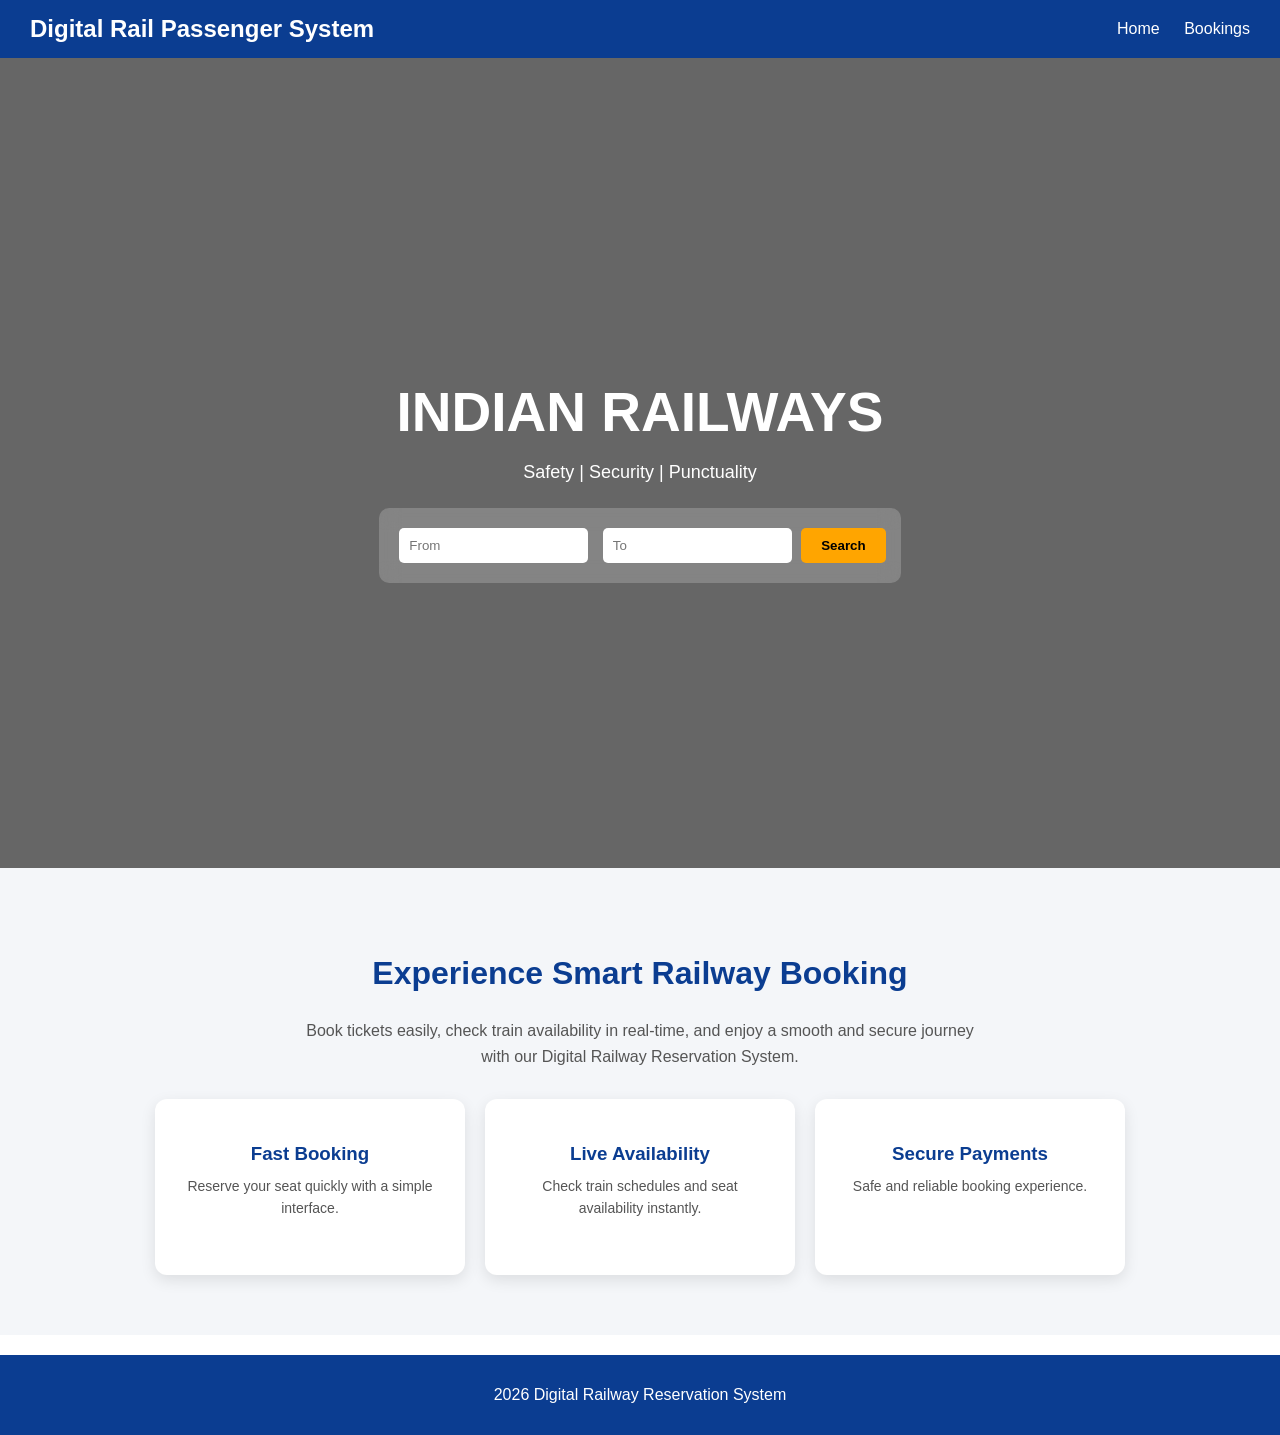
<file: demo/src/main/resources/static/index.html>
<!DOCTYPE html>
<html>
<head>
  <title>Digital Railway Reservation System</title>
  <link rel="stylesheet" href="index.css">
</head>

<body>

<header>
  <h2> Digital Rail Passenger System</h2>
  <nav>
    <a href="#">Home</a>
    <a href="bookings.html">Bookings</a>
  </nav>
</header>

<!-- HERO SECTION -->
<div class="hero">
  <div class="overlay">
    <h1>INDIAN RAILWAYS</h1>
    <p>Safety | Security | Punctuality</p>

    <div class="search-box">
      <input id="from" placeholder="From">
      <input id="to" placeholder="To">
      <button onclick="searchTrain()">Search</button>
    </div>
  </div>
</div>

<!-- TAGLINE SECTION -->
<section class="tagline">
  <h2>Experience Smart Railway Booking</h2>
  <p>
    Book tickets easily, check train availability in real-time, and enjoy a smooth 
    and secure journey with our Digital Railway Reservation System.
  </p>

  <div class="features">
    <div class="feature-box">
      <h3> Fast Booking</h3>
      <p>Reserve your seat quickly with a simple interface.</p>
    </div>

    <div class="feature-box">
      <h3> Live Availability</h3>
      <p>Check train schedules and seat availability instantly.</p>
    </div>

    <div class="feature-box">
      <h3> Secure Payments</h3>
      <p>Safe and reliable booking experience.</p>
    </div>
  </div>
</section>

<footer>
  <p> 2026 Digital Railway Reservation System</p>
</footer>

<script src="script.js"></script>
</body>
</html>
</file>
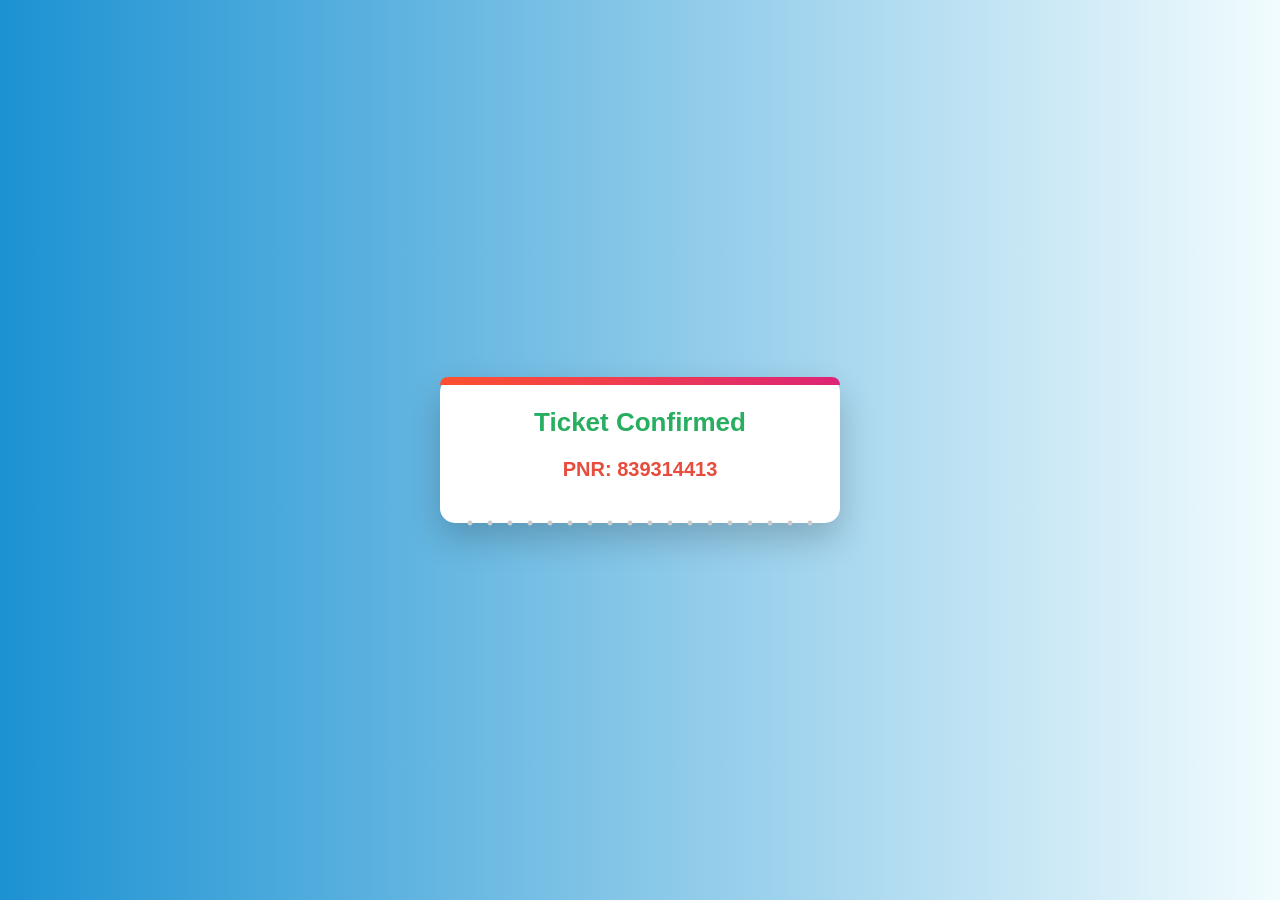
<file: demo/src/main/resources/static/confirmation.html>
<!DOCTYPE html>
<html>
<head>
  <meta charset="UTF-8">

<title>Ticket</title>
<link rel="stylesheet" href="confirmation.css">
</head>

<body>

<div class="ticket">
<h2>Ticket Confirmed </h2>

<p id="pnr"></p>
<p id="train"></p>

</div>

<script>
document.getElementById("pnr").innerText="PNR: "+Math.floor(Math.random()*1000000000);
document.getElementById("train").innerText=localStorage.getItem("train");
</script>

</body>
</html>
</file>
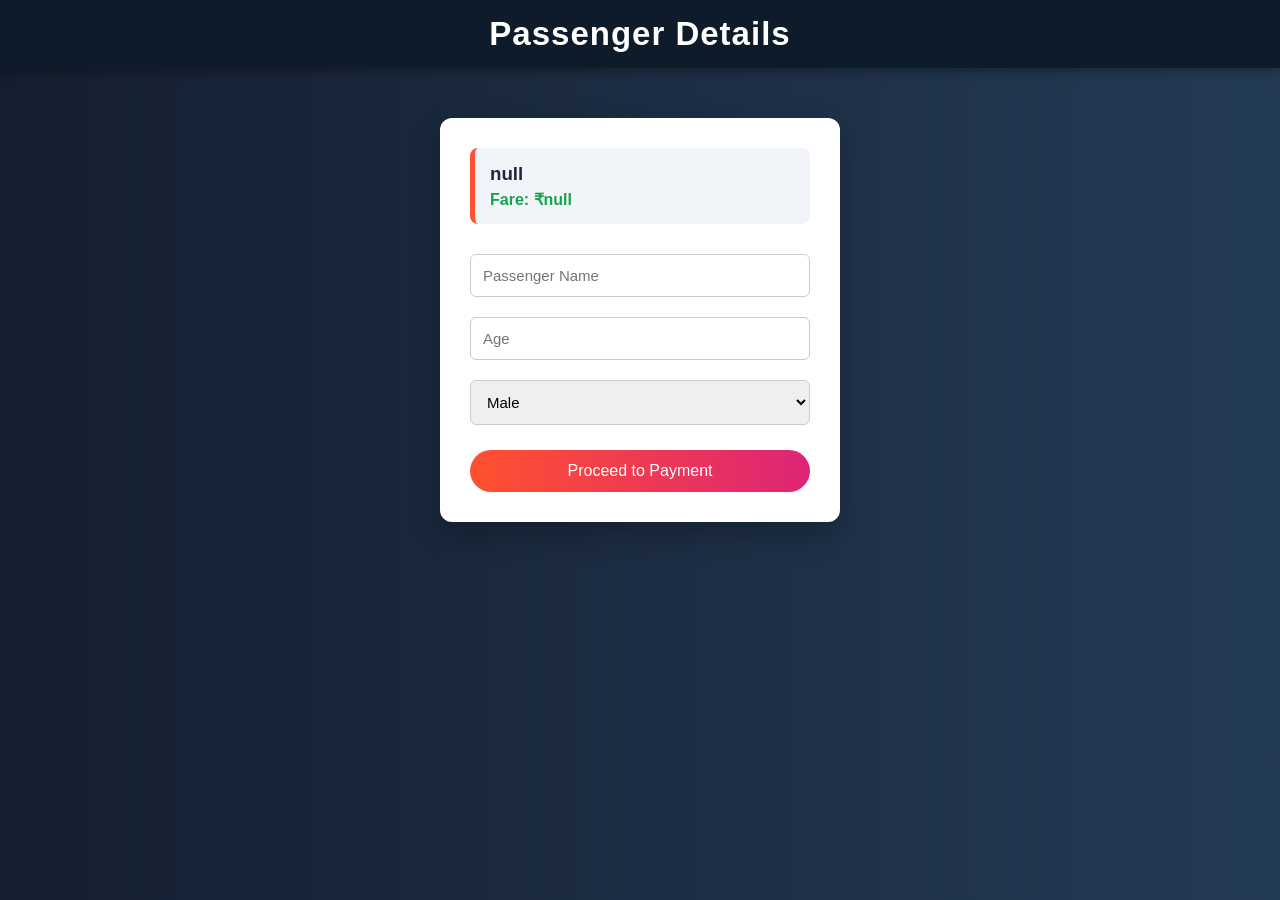
<file: demo/src/main/resources/static/passenger.html>
<!DOCTYPE html>
<html>
<head>
  <meta charset="UTF-8">
  <title>Passenger Details</title>
  <link rel="stylesheet" href="passenger.css">
</head>

<body>

<header>
  <h2>Passenger Details</h2>
</header>

<div class="container">

  <!-- TRAIN INFO -->
  <div id="trainInfo"></div>

  <!-- FORM -->
  <form onsubmit="submitPassenger(event)">
    <input type="text" id="name" placeholder="Passenger Name" required>
    <input type="number" id="age" placeholder="Age" required>

    <select id="gender">
      <option>Male</option>
      <option>Female</option>
    </select>

    <button type="submit">Proceed to Payment</button>
  </form>

</div>

<script src="script.js"></script>

<script>
// Load train info
const train = localStorage.getItem("train");
const fare = localStorage.getItem("fare");

document.getElementById("trainInfo").innerHTML = `
  <h3>${train}</h3>
  <p>Fare: ₹${fare}</p>
`;

// Save passenger data
function submitPassenger(e) {
  e.preventDefault();

  const name = document.getElementById("name").value;
  const age = document.getElementById("age").value;
  const gender = document.getElementById("gender").value;

  localStorage.setItem("name", name);
  localStorage.setItem("age", age);
  localStorage.setItem("gender", gender);

  window.location.href = "payment.html";
}
</script>

</body>
</html>
</file>
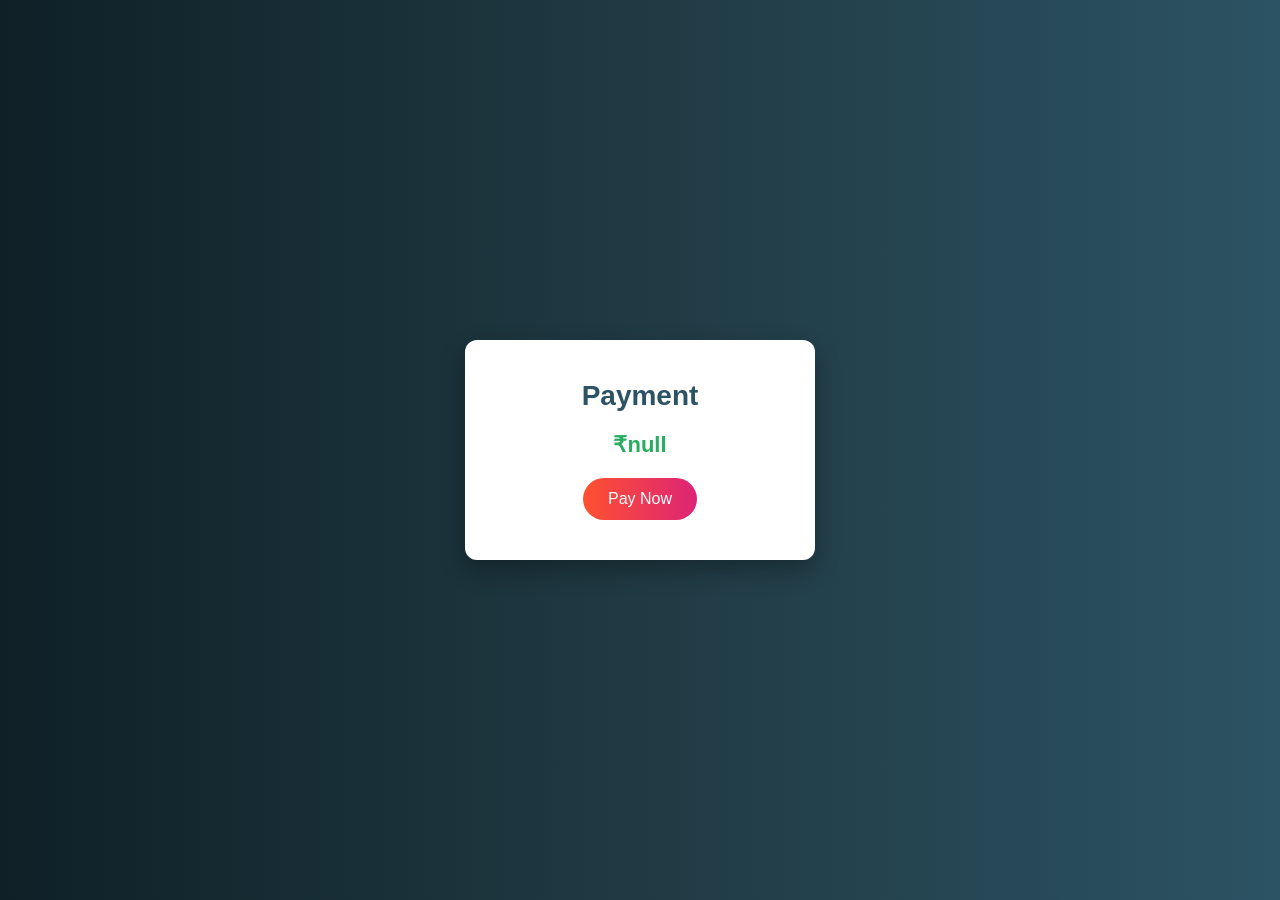
<file: demo/src/main/resources/static/payment.html>
<!DOCTYPE html>
<html>
<head>
 <meta charset="UTF-8">
<title>Payment</title>
<link rel="stylesheet" href="payment.css">
</head>

<body>

<div class="box">
<h2>Payment</h2>

<p id="fare"></p>

<button onclick="payNow()">Pay Now</button>

</div>

<script src="script.js"></script>

<script>
document.getElementById("fare").innerText="₹"+localStorage.getItem("fare");
</script>

</body>
</html>
</file>
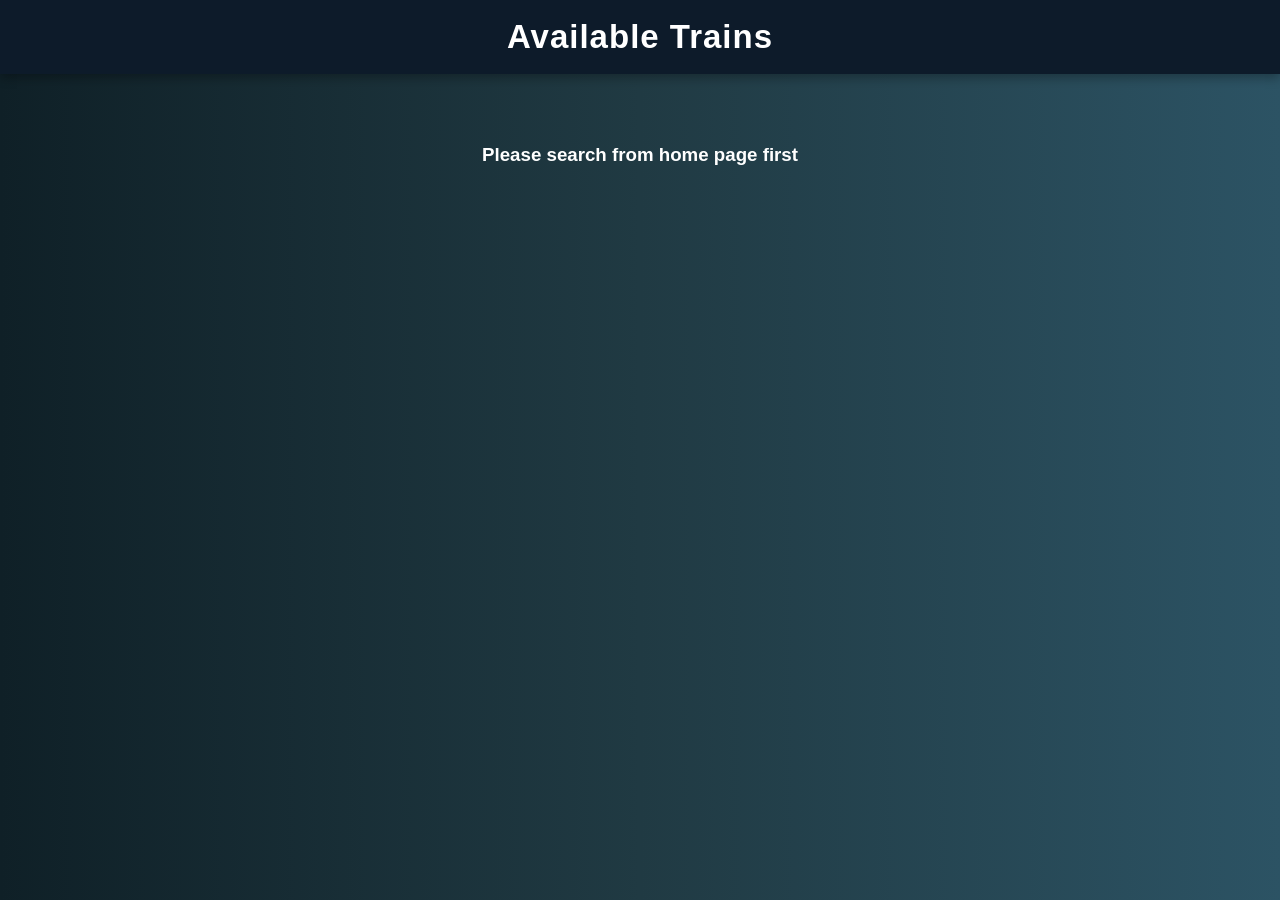
<file: demo/src/main/resources/static/train.html>
<!DOCTYPE html>
<html>
<head>
<meta charset="UTF-8">
<title>Trains</title>

<link rel="stylesheet" href="train.css">
</head>

<body>

<header>
  <h2>Available Trains</h2>
</header>

<div class="container" id="trainList"></div>

<!-- MAIN JS FILE -->
<script src="script.js"></script>

<script>
const from = localStorage.getItem("from");
const to = localStorage.getItem("to");

let html = "";

// ✅ Check if data exists
if (!from || !to) {
  document.getElementById("trainList").innerHTML =
    "<h3>Please search from home page first</h3>";
} else {

  trains.forEach(t => {
    let f = t.route.indexOf(from);
    let tt = t.route.indexOf(to);

    if (f !== -1 && tt !== -1 && f < tt) {
      html += `
      <div class="card">
        <h3>${t.name}</h3>
        <p><b>${from} → ${to}</b></p>
        <p>Departure: ${t.depart} | Arrival: ${t.arrive}</p>
        <p>Fare: ₹${t.fare}</p>
        <button onclick="selectTrain('${t.name}', ${t.fare})">
          Book
        </button>
      </div>`;
    }
  });

  // ✅ If no trains found
  if (html === "") {
    html = "<h3>No trains available for this route</h3>";
  }

  document.getElementById("trainList").innerHTML = html;
}
</script>

</body>
</html>
</file>
<file: demo/src/main/resources/static/index.css>
/* RESET */
body {
  margin: 0;
  font-family: 'Segoe UI', sans-serif;
}

/* HEADER */
header {
  background: #0b3d91;
  color: white;
  display: flex;
  justify-content: space-between;
  align-items: center;
  padding: 15px 30px;
}

header h2 {
  margin: 0;
}

nav a {
  color: white;
  margin-left: 20px;
  text-decoration: none;
  font-weight: 500;
}

nav a:hover {
  color: #ffd700;
}

/* HERO SECTION */
.hero {
  height: 90vh;

  background:
    linear-gradient(rgba(0,0,0,0.6), rgba(0,0,0,0.6)),
    url("https://images.unsplash.com/photo-1474487548417-781cb71495f3?auto=format&fit=crop&w=1600&q=80")
    no-repeat center center/cover;

  display: flex;
  justify-content: center;
  align-items: center;
  text-align: center;
  color: white;

  animation: zoomBg 20s infinite alternate;
}

/* ZOOM EFFECT */
@keyframes zoomBg {
  from { background-size: 100%; }
  to { background-size: 110%; }
}

.overlay h1 {
  font-size: 55px;
  margin-bottom: 10px;
}

.overlay p {
  font-size: 18px;
  margin-bottom: 25px;
}

/* SEARCH BOX */
.search-box {
  background: rgba(255,255,255,0.2);
  backdrop-filter: blur(10px);
  padding: 15px;
  border-radius: 10px;
  display: inline-block;
}

.search-box input {
  padding: 10px;
  margin: 5px;
  border: none;
  border-radius: 5px;
  outline: none;
}

.search-box button {
  padding: 10px 20px;
  background: orange;
  border: none;
  border-radius: 5px;
  cursor: pointer;
  font-weight: bold;
}

.search-box button:hover {
  background: darkorange;
}

/* TAGLINE SECTION */
.tagline {
  text-align: center;
  padding: 60px 20px;
  background: #f4f6f9;
}

.tagline h2 {
  font-size: 32px;
  color: #0b3d91;
}

.tagline p {
  color: #555;
  max-width: 700px;
  margin: 10px auto 30px;
  line-height: 1.6;
}

/* FEATURES */
.features {
  display: flex;
  justify-content: center;
  gap: 20px;
  flex-wrap: wrap;
}

.feature-box {
  background: white;
  padding: 25px;
  width: 260px;
  border-radius: 12px;
  box-shadow: 0px 5px 15px rgba(0,0,0,0.1);
  transition: 0.3s;
}

.feature-box:hover {
  transform: translateY(-8px);
}

.feature-box h3 {
  color: #0b3d91;
  margin-bottom: 10px;
}

.feature-box p {
  color: #555;
  font-size: 14px;
}

/* FOOTER */
footer {
  background: #0b3d91;
  color: white;
  text-align: center;
  padding: 15px;
  margin-top: 20px;
}
</file>
<file: demo/src/main/resources/static/confirmation.css>
/* Reset */
* {
  margin: 0;
  padding: 0;
  box-sizing: border-box;
  font-family: 'Segoe UI', sans-serif;
}

/* Background */
body {
  height: 100vh;
  background: linear-gradient(to right, #1c92d2, #f2fcfe);
  display: flex;
  justify-content: center;
  align-items: center;
}

/* Ticket Container */
.ticket {
  width: 400px;
  background: #ffffff;
  border-radius: 15px;
  padding: 30px;
  text-align: center;
  box-shadow: 0 15px 35px rgba(0,0,0,0.2);
  position: relative;
  animation: fadeIn 0.6s ease-in-out;
}

/* Ticket Top Border */
.ticket::before {
  content: "";
  position: absolute;
  top: 0;
  left: 0;
  height: 8px;
  width: 100%;
  background: linear-gradient(to right, #ff512f, #dd2476);
  border-radius: 15px 15px 0 0;
}

/* Heading */
.ticket h2 {
  color: #27ae60;
  margin-bottom: 20px;
  font-size: 26px;
}

/* PNR & Train Info */
.ticket p {
  font-size: 18px;
  margin: 12px 0;
  color: #333;
  font-weight: 500;
}

/* PNR Highlight */
#pnr {
  font-size: 20px;
  font-weight: bold;
  color: #e74c3c;
}

/* Train Name */
#train {
  font-size: 18px;
  color: #2c3e50;
}

/* Ticket Footer Dots (like real ticket cut design) */
.ticket::after {
  content: "";
  position: absolute;
  bottom: -10px;
  left: 50%;
  transform: translateX(-50%);
  width: 90%;
  height: 20px;
  background: radial-gradient(circle, #ccc 2px, transparent 3px);
  background-size: 20px 20px;
}

/* Animation */
@keyframes fadeIn {
  from {
    opacity: 0;
    transform: translateY(25px);
  }
  to {
    opacity: 1;
    transform: translateY(0);
  }
}
</file>
<file: demo/src/main/resources/static/passenger.css>
/* Reset */
* {
  margin: 0;
  padding: 0;
  box-sizing: border-box;
  font-family: 'Segoe UI', sans-serif;
}

/* Background */
body {
  background: linear-gradient(to right, #141e30, #243b55);
  min-height: 100vh;
}

/* Header */
header {
  background: #0d1b2a;
  padding: 15px;
  text-align: center;
  color: #ffffff;
  font-size: 22px;
  letter-spacing: 1px;
  box-shadow: 0 4px 10px rgba(0,0,0,0.3);
}

/* Main Container */
.container {
  width: 400px;
  margin: 50px auto;
  background: #ffffff;
  padding: 30px;
  border-radius: 12px;
  box-shadow: 0 12px 30px rgba(0,0,0,0.25);
  animation: fadeIn 0.6s ease-in-out;
}

/* Train Info Box */
#trainInfo {
  background: #f1f5f9;
  padding: 15px;
  border-radius: 8px;
  margin-bottom: 20px;
  border-left: 5px solid #ff512f;
}

#trainInfo h3 {
  color: #1e293b;
  margin-bottom: 5px;
}

#trainInfo p {
  color: #16a34a;
  font-weight: bold;
}

/* Form Inputs */
form input,
form select {
  width: 100%;
  padding: 12px;
  margin: 10px 0;
  border-radius: 6px;
  border: 1px solid #ccc;
  font-size: 15px;
  transition: 0.3s;
}

/* Input Focus */
form input:focus,
form select:focus {
  border-color: #ff512f;
  outline: none;
  box-shadow: 0 0 5px rgba(255, 81, 47, 0.5);
}

/* Button */
button {
  width: 100%;
  padding: 12px;
  margin-top: 15px;
  border: none;
  border-radius: 25px;
  background: linear-gradient(to right, #ff512f, #dd2476);
  color: white;
  font-size: 16px;
  cursor: pointer;
  transition: 0.3s;
}

/* Hover */
button:hover {
  transform: scale(1.05);
  background: linear-gradient(to right, #dd2476, #ff512f);
}

/* Animation */
@keyframes fadeIn {
  from {
    opacity: 0;
    transform: translateY(25px);
  }
  to {
    opacity: 1;
    transform: translateY(0);
  }
}
</file>
<file: demo/src/main/resources/static/payment.css>
/* Reset */
* {
  margin: 0;
  padding: 0;
  box-sizing: border-box;
  font-family: 'Segoe UI', sans-serif;
}

/* Background */
body {
  height: 100vh;
  background: linear-gradient(to right, #0f2027, #203a43, #2c5364);
  display: flex;
  justify-content: center;
  align-items: center;
}

/* Main Box */
.box {
  background: #ffffff;
  padding: 40px;
  width: 350px;
  text-align: center;
  border-radius: 12px;
  box-shadow: 0 10px 25px rgba(0,0,0,0.3);
  animation: fadeIn 0.6s ease-in-out;
}

/* Title */
.box h2 {
  margin-bottom: 20px;
  color: #2c5364;
  font-size: 28px;
}

/* Fare Text */
#fare {
  font-size: 22px;
  font-weight: bold;
  color: #27ae60;
  margin: 20px 0;
}

/* Button */
button {
  background: linear-gradient(to right, #ff512f, #dd2476);
  color: white;
  border: none;
  padding: 12px 25px;
  font-size: 16px;
  border-radius: 25px;
  cursor: pointer;
  transition: 0.3s;
}

/* Hover Effect */
button:hover {
  transform: scale(1.05);
  background: linear-gradient(to right, #dd2476, #ff512f);
}

/* Animation */
@keyframes fadeIn {
  from {
    opacity: 0;
    transform: translateY(20px);
  }
  to {
    opacity: 1;
    transform: translateY(0);
  }
}
</file>
<file: demo/src/main/resources/static/train.css>
/* Reset */
* {
  margin: 0;
  padding: 0;
  box-sizing: border-box;
  font-family: 'Segoe UI', sans-serif;
}

/* Background */
body {
  background: linear-gradient(to right, #0f2027, #203a43, #2c5364);
  min-height: 100vh;
}

/* Header */
header {
  background: #0d1b2a;
  color: white;
  padding: 18px;
  text-align: center;
  font-size: 22px;
  letter-spacing: 1px;
  box-shadow: 0 4px 10px rgba(0,0,0,0.3);
}

/* Container */
.container {
  display: grid;
  grid-template-columns: repeat(auto-fit, minmax(320px, 1fr));
  gap: 20px;
  padding: 30px;
}

/* Train Card */
.card {
  background: #ffffff;
  padding: 20px;
  border-radius: 12px;
  box-shadow: 0 10px 25px rgba(0,0,0,0.2);
  transition: 0.3s;
  position: relative;
}

/* Hover Effect */
.card:hover {
  transform: translateY(-5px);
}

/* Train Name */
.card h3 {
  color: #1e293b;
  margin-bottom: 10px;
}

/* Route */
.card p {
  margin: 6px 0;
  color: #444;
  font-size: 15px;
}

/* Highlight Route */
.card p b {
  color: #ff512f;
}

/* Fare */
.card p:nth-child(4) {
  font-weight: bold;
  color: #16a34a;
}

/* Button */
.card button {
  margin-top: 12px;
  width: 100%;
  padding: 10px;
  border: none;
  border-radius: 25px;
  background: linear-gradient(to right, #ff512f, #dd2476);
  color: white;
  font-size: 15px;
  cursor: pointer;
  transition: 0.3s;
}

/* Button Hover */
.card button:hover {
  background: linear-gradient(to right, #dd2476, #ff512f);
  transform: scale(1.05);
}

/* No Train Message */
h3 {
  text-align: center;
  color: white;
  margin-top: 40px;
}

/* Animation */
.card {
  animation: fadeIn 0.5s ease-in-out;
}

@keyframes fadeIn {
  from {
    opacity: 0;
    transform: translateY(15px);
  }
  to {
    opacity: 1;
    transform: translateY(0);
  }
}
</file>
